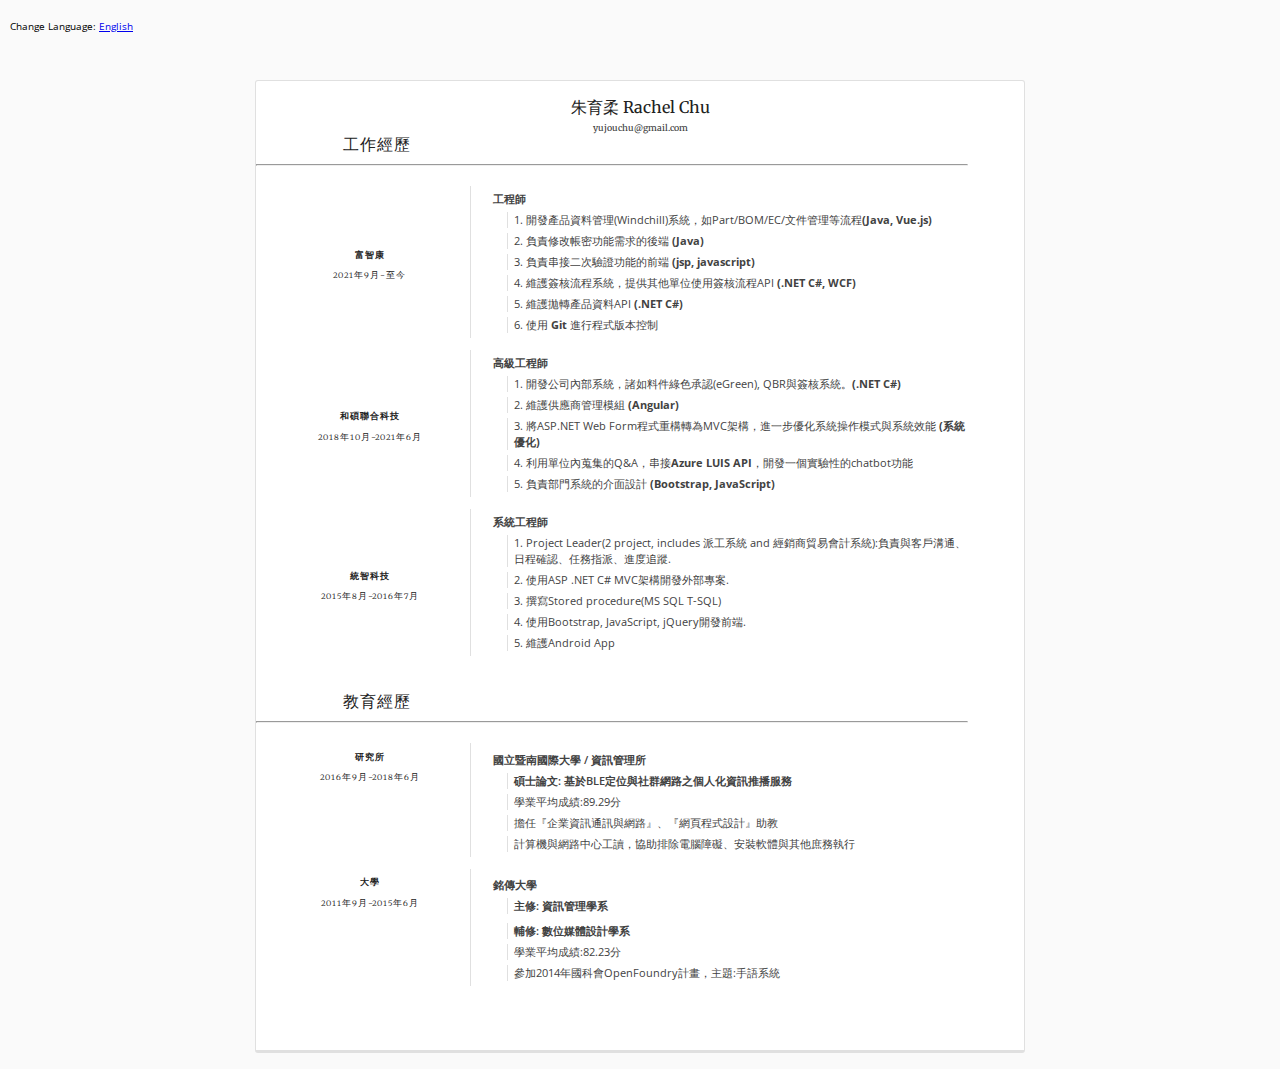
<file: index.html>
<!DOCTYPE html>
<html>  
    <head>
        <meta charset="utf-8">
        <meta name="viewport" content="width=device-width, user-scalable=no, minimal-ui">
        <title>Rachel Chu</title>
        <link href='https://fonts.googleapis.com/css?family=Merriweather:400,300,700'
        rel='stylesheet' type='text/css'>
        <link href='https://fonts.googleapis.com/css?family=Open+Sans:400,300,600'
        rel='stylesheet' type='text/css'>
        <style>
            body, html {
              padding-top:2.5em;
              margin:0;
              background-color:#fafafa;
            }
            
            .note {
              display:block;
              position: absolute;
              top:10px;
              left:10px;
            
              font-family: "Open Sans";
              font-size: 0.6em;
            }
            
            .new {
              background-color: #81C784;
            
              border: 1px solid #757575;
              padding: 1px;
              border-radius: 4px;
            
            }
            
            /* Header */
            
            header {
              width:100%;
              vertical-align: middle;
              text-align: center;
             
            }
            
            .header-content {
              display: inline-block;
            }
            
            .pic {
              margin: 0 auto;
              margin-top:-3.5em;
              border-radius:10em;
              height:6em;
              width:6em;

              
              border: 2px solid #e0e0e0;
              transition : all 0.5s linear;
            }
            
            @-webkit-keyframes wiggle {
              0%   {
                transform: rotate(0deg);
              }
              25%  {
                transform: rotate(-30deg);
              }
              50%  {
                transform: rotate(15deg);
              }
              100% {
                transform: rotate(0deg);
              }
            }
            
            .pic:hover {
              /*Webkit fix*/
              -webkit-transform: translateZ(0);
              
              cursor:pointer;
              
              -webkit-animation: wiggle 0.7s cubic-bezier(0.6, -0.28, 0.735, 0.045);
            }
            
            .header-text {
              margin-top:0.5em;
            }
            
            header p {
              text-align:center;
              font-family: "Merriweather";
              
              margin:0;
              
              color: #212121;
            }
            
            .first-name {
               font-size: 1.05em;
            }
            
            .subtitle {
              font-family: "Merriweather";
              padding-top:.3em;
              font-size:0.55em;
              font-weight:500;
              color: #424242;
            }
            
            /* Information */
            
            .paper {
              margin: 0 auto;
              margin-bottom:1em;
              
              background-color:white;
              width:60%;
              
              padding:0.5em 0 0.5em 0;
              
              border-top: 1px solid #e0e0e0;
              border-left: 1px solid #e0e0e0;
              border-right: 1px solid #e0e0e0;
              border-bottom: 3px solid #e0e0e0;
              border-radius:3px;
            }
            
            @media(max-width:992px) {
              .paper {
                width:80%;
              }
            }
            
            /* Content Part */
            
            .content-wrapper {
              padding-right:7.25%;
            }
            
            .content {
              display:table;
              width:100%;
              
              padding-top:1.5em;
              
              /*border-top: 1px solid #eeeeee;*/
            }
            
            .content:last-child {
              margin-bottom: 2em;
            }
            
            body > div > article > div > section:last-child {
              padding-bottom:1.5em;
            }
            
            .row {
                display:table-row;
            }
            .row div {
                display:table-cell;
            }
            
            .content-cat {
              font-family: "Merriweather";
              font-variant:small-caps;
              font-weight:300;
              letter-spacing: 1px;
              color: #212121;
              font-size:0.975em;
              text-align:center;
              vertical-align:middle;
              padding-left:2%;
              width:30%;
            }
            
             .content-title {
              font-weight:300;
              letter-spacing: 1px;
              color: #212121;
              font-size:0.975em;
              text-align:center;
              vertical-align:middle;
              padding-left:2%;
              width:30%;
            }
            
            .content-cat p {
              font-size:0.55em;
              font-weight:600;
              margin-bottom:0;
            }
            
            .content-cat >.cat-small{
              font-size:0.55em;
              font-weight:200;
              margin-bottom:0;
			}
            .content-text {
              border-left:1px solid #e0e0e0;
              transition: border 0.66s ease-in;
            }
            
           
            .work-listing p {
              font-family: "Open Sans";
              font-size:0.7em;
              color: #424242;
              margin-left:2em;
              margin-top:0.45em;
              margin-bottom: 0.45em;
            }
            
            div.content-text.work-listing.education-listing > p:nth-child(2) {
              margin-top:0.25em;
            }
            
            .work-listing .highlight {
              font-family: "Open Sans";
              font-size:0.7em;
              font-weight:400;
              
              color: #424242;
              
              margin-left:3.25em;
              padding-left:0.5em;
              
              border-left:1px solid #e0e0e0;
              
            }
            
            .education-listing > .heading {
              font-weight:600;
              
              margin-top:0.75em;
              margin-left:2em;
            }
            
            .education-listing > .highlight {
              margin-left:3.25em;
            }
            
            .highlight {
              transition: border .33s ease-in;
            }
            
            .profiles-listing ul li, .profiles-listing ul li:first-child {
              width:32%;
              font-weight: normal;
            }
            
            .work-content, .education-content {
              padding-top: .75em;
            }
            
            section.content.education-content > div > div.content-cat {
              vertical-align: top;
            }
            
            div.content-text.skills-listing > p {
              font-family: "Open Sans";
              font-size:0.7em;
              font-weight:400;
            
              margin-left: 2em;
              margin-top: 0.45em;
              margin-bottom: 0.45em;
            }
            
            div.content-text.skills-listing > p > {
              color:#212121;
            }
            
            @media screen and (max-width: 600px) {
              body, html {
                padding-top: 30px;
              }
            
              .paper {
                width:95%;
              }
            
              .row div {
                display: block;
              }
            
              .content-cat {
                width: 100%;
              }
            
              .content-text ul li {
                width: 100%;
              }
            
              .content-text ul li:first-child {
                width: 100%;
              }
              
              .education-listing > .highlight {
                margin-left: 30px;
              }
            }
        </style>
        <style media="print">
            body, html {
              background-color: white;
              padding-top: 1.5em;
            }
            
            .paper {
              width:100%;
              border: 0;
            
              padding-top: 0;
            }
            
            header p {
              font-size: 1.3em;
            }
            
            .subtitle {
              font-size: 0.7em;
            }
            
            .header-pic {
              display:none;
            }
            
            .profiles {
              display:none;
            }
            
            .content {
              page-break-inside:avoid; 
              page-break-after:auto;
            }
            
            .header-text {
              float:left;
              margin-top: -1.6em;
            }
            
            .content-wrapper > .content:first-child {
              padding-top: 2em;
            }
            
            .content:last-child {
              padding-bottom: 0;
            }
            
            .content-cat {
              width:33%;
              color:black;
              text-align: left;
            }
            
            .content-cat p {
              font-size:0.6em;
              font-weight: 600;
            }
            
            header p, .content-text, .work-listing p, .content-text ul li:first-child, .work-listing .highlight, .content-text.skills-listing > ul > li > .highlight {
              color:black;
            }
            
            .content-text.skills-listing > ul > li span, .subtitle {
              color:#212121;
            }
            
            .content-text ul:last-child {
              margin-bottom: 0.25em;
            }
            
            .content-text ul li:first-child {
              width:50%;
            }
            
            .profiles-listing ul li:first-child {
              width:32%;
            }
            
            div.content-text.skills-listing > ul > li {
              width:33%;
            }
            
            .work-listing p {
              margin-bottom: 0.1em;
            }
            
            div.content-text.skills-listing > ul > li > p {
              margin-top: 0.4em;
              margin-bottom: 0.5em;
            }
            
            div.content-text.skills-listing > ul > li {
              padding-left: 1.5em;
            }
            
            div.content-text.skills-listing > ul > li:first-child {
              padding-left: 2em;
            }
            
            .note {
              display:none;
            }
            
            .content-text:hover {
              border-left:1px solid #eeeeee;
            }
            
            .content-text ul li a:hover {
              color:#4fc3f7;
            }
            
            .highlight:hover, .content-text.skills-listing > ul > li > .highlight:hover {
              border-left:1px solid #eeeeee;
            }
            
            .big-text {
              padding-top: 0;
            }
        </style>
    </head>
    <body>
  <div class="resume-wrapper">
    <article class="paper">
      <div class="note">
        <p>Change Language: <a href="/en/about.html">English</a></p>
      </div>
      <header>
        <div class="header-content">
          <div class="header-text">
            <p>朱育柔 Rachel Chu</p>
            <p class="subtitle">yujouchu@gmail.com</p>
          </div>
        </div>
      </header>
      <div class="content-wrapper">
        <!--  Work Experience -->
        <div class="content-title">工作經歷</div>
        <hr />
        <section class="content work-content">
            <div class="row">
              <div class="content-cat">
                <p>富智康</p>
                <p class="cat-small">2021年9月-至今</p>
              </div>
              <div class="content-text work-listing">
                <p><strong>工程師</strong></p>
                <p class="highlight">1. 開發產品資料管理(Windchill)系統，如Part/BOM/EC/文件管理等流程<strong>(Java, Vue.js)</strong></p>
                <p class="highlight">2. 負責修改帳密功能需求的後端 <strong>(Java)</strong></p>  
                <p class="highlight">3.	負責串接二次驗證功能的前端 <strong>(jsp, javascript)</strong></p>  
                <p class="highlight">4.	維護簽核流程系統，提供其他單位使用簽核流程API <strong>(.NET C#, WCF)</strong> </p>
                <p class="highlight">5.	維護拋轉產品資料API <strong>(.NET C#)</strong></p>  
                <p class="highlight">6.	使用 <strong>Git</strong> 進行程式版本控制</p>  
              </div>
            </div>
          </section>

        <section class="content work-content">
          <div class="row">
            <div class="content-cat">
              <p>和碩聯合科技</p>
              <p class="cat-small">2018年10月-2021年6月</p>
            </div>
            <div class="content-text work-listing">
              <p><strong>高級工程師</strong></p>
              <p class="highlight">1. 開發公司內部系統，諸如料件綠色承認(eGreen), QBR與簽核系統。<strong>(.NET C#)</strong></p>
              <p class="highlight">2. 維護供應商管理模組 <strong>(Angular)</strong></p>
              <p class="highlight">3. 將ASP.NET Web Form程式重構轉為MVC架構，進一步優化系統操作模式與系統效能 <strong>(系統優化)</strong></p>
              <p class="highlight">4. 利用單位內蒐集的Q&A，串接<strong>Azure LUIS API</strong>，開發一個實驗性的chatbot功能</p>
              <p class="highlight">5. 負責部門系統的介面設計 <strong>(Bootstrap, JavaScript)</strong></p>
            </div>
          </div>
        </section>

        <section class="content work-content">
          <div class="row">
            <div class="content-cat">
              <p>統智科技</p>
              <p class="cat-small">2015年8月-2016年7月</p>
            </div>
            <div class="content-text work-listing">
              <p><strong>系統工程師</strong></p>
              <p class="highlight">1. Project Leader(2 project, includes 派工系統 and 經銷商貿易會計系統):負責與客戶溝通、日程確認、任務指派、進度追蹤.</p>
              <p class="highlight">2. 使用ASP .NET C# MVC架構開發外部專案.</p>
              <p class="highlight">3. 撰寫Stored procedure(MS SQL T-SQL)</p>
              <p class="highlight">4. 使用Bootstrap, JavaScript, jQuery開發前端.</p>
              <p class="highlight">5. 維護Android App</p>
            </div>
          </div>
        </section>

        <br /><br />
        <!--  Education -->
        <div class="content-title">教育經歷</div>
        <hr />
        <section class="content education-content">
          <div class="row">
            <div class="content-cat">
              <p>研究所</p>
              <p class="cat-small">2016年9月-2018年6月</p>
            </div>
            <div class="content-text work-listing education-listing">
              <p class="heading">國立暨南國際大學 / 資訊管理所</p>
              <p class="heading highlight">
                碩士論文: 基於BLE定位與社群網路之個人化資訊推播服務
              </p>
              <p class="highlight">學業平均成績:89.29分</p>
              <p class="highlight">
                擔任『企業資訊通訊與網路』、『網頁程式設計』助教
              </p>
              <p class="highlight">
                計算機與網路中心工讀，協助排除電腦障礙、安裝軟體與其他庶務執行
              </p>
            </div>
          </div>
        </section>
        <section class="content education-content">
          <div class="row">
            <div class="content-cat">
              <p>大學</p>
              <p class="cat-small">2011年9月-2015年6月</p>
            </div>
            <div class="content-text work-listing education-listing">
              <p class="heading">銘傳大學</p>
              <p class="heading highlight">主修: 資訊管理學系</p>
              <p class="heading highlight">輔修: 數位媒體設計學系</p>
              <p class="highlight">學業平均成績:82.23分</p>
              <p class="highlight">
                參加2014年國科會OpenFoundry計畫，主題:手語系統
              </p>
            </div>
          </div>
        </section>
        <!--  Education -->
      </div>
    </article>
  </div>
</body>


</html>
</file>
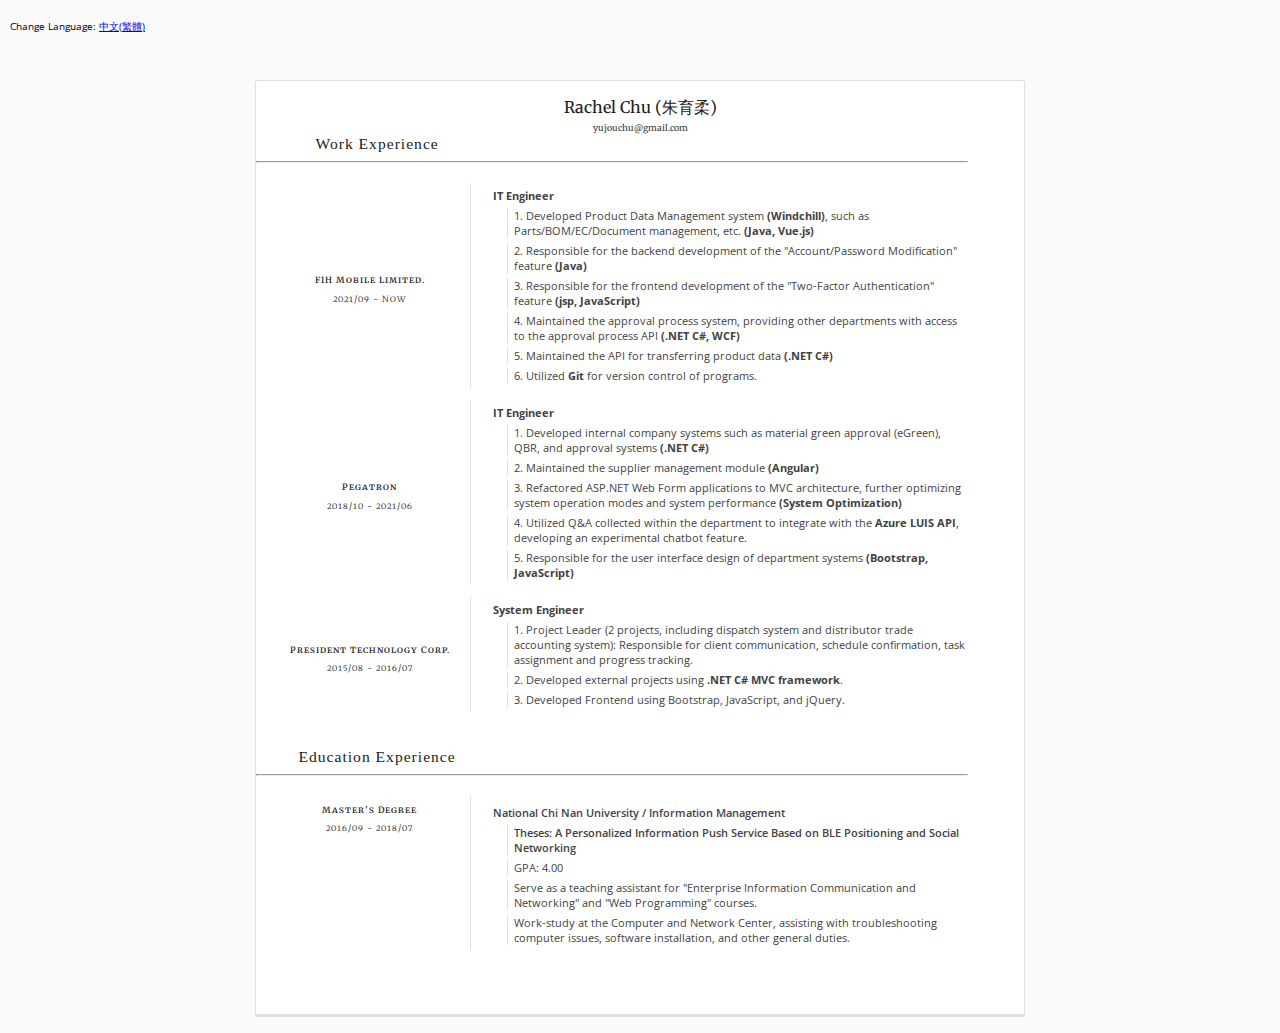
<file: en/about.html>
<!DOCTYPE html>
<html>  
    <head>
        <meta charset="utf-8">
        <meta name="viewport" content="width=device-width, user-scalable=no, minimal-ui">
        <title>Rachel Chu</title>
        <link href='https://fonts.googleapis.com/css?family=Merriweather:400,300,700'
        rel='stylesheet' type='text/css'>
        <link href='https://fonts.googleapis.com/css?family=Open+Sans:400,300,600'
        rel='stylesheet' type='text/css'>
        <style>
            body, html {
              padding-top:2.5em;
              margin:0;
              background-color:#fafafa;
            }
            
            .note {
              display:block;
              position: absolute;
              top:10px;
              left:10px;
            
              font-family: "Open Sans";
              font-size: 0.6em;
            }
            
            .new {
              background-color: #81C784;
            
              border: 1px solid #757575;
              padding: 1px;
              border-radius: 4px;
            
            }
            
            /* Header */
            
            header {
              width:100%;
              vertical-align: middle;
              text-align: center;
             
            }
            
            .header-content {
              display: inline-block;
            }
            
            .pic {
              margin: 0 auto;
              margin-top:-3.5em;
              border-radius:10em;
              height:6em;
              width:6em;

              
              border: 2px solid #e0e0e0;
              transition : all 0.5s linear;
            }
            
            @-webkit-keyframes wiggle {
              0%   {
                transform: rotate(0deg);
              }
              25%  {
                transform: rotate(-30deg);
              }
              50%  {
                transform: rotate(15deg);
              }
              100% {
                transform: rotate(0deg);
              }
            }
            
            .pic:hover {
              /*Webkit fix*/
              -webkit-transform: translateZ(0);
              
              cursor:pointer;
              
              -webkit-animation: wiggle 0.7s cubic-bezier(0.6, -0.28, 0.735, 0.045);
            }
            
            .header-text {
              margin-top:0.5em;
            }
            
            header p {
              text-align:center;
              font-family: "Merriweather";
              
              margin:0;
              
              color: #212121;
            }
            
            .first-name {
               font-size: 1.05em;
            }
            
            .subtitle {
              font-family: "Merriweather";
              padding-top:.3em;
              font-size:0.55em;
              font-weight:500;
              color: #424242;
            }
            
            /* Information */
            
            .paper {
              margin: 0 auto;
              margin-bottom:1em;
              
              background-color:white;
              width:60%;
              
              padding:0.5em 0 0.5em 0;
              
              border-top: 1px solid #e0e0e0;
              border-left: 1px solid #e0e0e0;
              border-right: 1px solid #e0e0e0;
              border-bottom: 3px solid #e0e0e0;
              border-radius:3px;
            }
            
            @media(max-width:992px) {
              .paper {
                width:80%;
              }
            }
            
            /* Content Part */
            
            .content-wrapper {
              padding-right:7.25%;
            }
            
            .content {
              display:table;
              width:100%;
              
              padding-top:1.5em;
              
              /*border-top: 1px solid #eeeeee;*/
            }
            
            .content:last-child {
              margin-bottom: 2em;
            }
            
            body > div > article > div > section:last-child {
              padding-bottom:1.5em;
            }
            
            .row {
                display:table-row;
            }
            .row div {
                display:table-cell;
            }
            
            .content-cat {
              font-family: "Merriweather";
              font-variant:small-caps;
              font-weight:300;
              letter-spacing: 1px;
              color: #212121;
              font-size:0.975em;
              text-align:center;
              vertical-align:middle;
              padding-left:2%;
              width:30%;
            }
            
             .content-title {
              font-weight:300;
              letter-spacing: 1px;
              color: #212121;
              font-size:0.975em;
              text-align:center;
              vertical-align:middle;
              padding-left:2%;
              width:30%;
            }
            
            .content-cat p {
              font-size:0.55em;
              font-weight:600;
              margin-bottom:0;
            }
            
            .content-cat >.cat-small{
              font-size:0.55em;
              font-weight:200;
              margin-bottom:0;
			}
            .content-text {
              border-left:1px solid #e0e0e0;
              transition: border 0.66s ease-in;
            }
            
           
            .work-listing p {
              font-family: "Open Sans";
              font-size:0.7em;
              color: #424242;
              margin-left:2em;
              margin-top:0.45em;
              margin-bottom: 0.45em;
            }
            
            div.content-text.work-listing.education-listing > p:nth-child(2) {
              margin-top:0.25em;
            }
            
            .work-listing .highlight {
              font-family: "Open Sans";
              font-size:0.7em;
              font-weight:400;
              
              color: #424242;
              
              margin-left:3.25em;
              padding-left:0.5em;
              
              border-left:1px solid #e0e0e0;
              
            }
            
            .education-listing > .heading {
              font-weight:600;
              
              margin-top:0.75em;
              margin-left:2em;
            }
            
            .education-listing > .highlight {
              margin-left:3.25em;
            }
            
            .highlight {
              transition: border .33s ease-in;
            }
            
            .profiles-listing ul li, .profiles-listing ul li:first-child {
              width:32%;
              font-weight: normal;
            }
            
            .work-content, .education-content {
              padding-top: .75em;
            }
            
            section.content.education-content > div > div.content-cat {
              vertical-align: top;
            }
            
            div.content-text.skills-listing > p {
              font-family: "Open Sans";
              font-size:0.7em;
              font-weight:400;
            
              margin-left: 2em;
              margin-top: 0.45em;
              margin-bottom: 0.45em;
            }
            
            div.content-text.skills-listing > p > {
              color:#212121;
            }
            
            @media screen and (max-width: 600px) {
              body, html {
                padding-top: 30px;
              }
            
              .paper {
                width:95%;
              }
            
              .row div {
                display: block;
              }
            
              .content-cat {
                width: 100%;
              }
            
              .content-text ul li {
                width: 100%;
              }
            
              .content-text ul li:first-child {
                width: 100%;
              }
              
              .education-listing > .highlight {
                margin-left: 30px;
              }
            }
        </style>
        <style media="print">
            body, html {
              background-color: white;
              padding-top: 1.5em;
            }
            
            .paper {
              width:100%;
              border: 0;
            
              padding-top: 0;
            }
            
            header p {
              font-size: 1.3em;
            }
            
            .subtitle {
              font-size: 0.7em;
            }
            
            .header-pic {
              display:none;
            }
            
            .profiles {
              display:none;
            }
            
            .content {
              page-break-inside:avoid; 
              page-break-after:auto;
            }
            
            .header-text {
              float:left;
              margin-top: -1.6em;
            }
            
            .content-wrapper > .content:first-child {
              padding-top: 2em;
            }
            
            .content:last-child {
              padding-bottom: 0;
            }
            
            .content-cat {
              width:33%;
              color:black;
              text-align: left;
            }
            
            .content-cat p {
              font-size:0.6em;
              font-weight: 600;
            }
            
            header p, .content-text, .work-listing p, .content-text ul li:first-child, .work-listing .highlight, .content-text.skills-listing > ul > li > .highlight {
              color:black;
            }
            
            .content-text.skills-listing > ul > li span, .subtitle {
              color:#212121;
            }
            
            .content-text ul:last-child {
              margin-bottom: 0.25em;
            }
            
            .content-text ul li:first-child {
              width:50%;
            }
            
            .profiles-listing ul li:first-child {
              width:32%;
            }
            
            div.content-text.skills-listing > ul > li {
              width:33%;
            }
            
            .work-listing p {
              margin-bottom: 0.1em;
            }
            
            div.content-text.skills-listing > ul > li > p {
              margin-top: 0.4em;
              margin-bottom: 0.5em;
            }
            
            div.content-text.skills-listing > ul > li {
              padding-left: 1.5em;
            }
            
            div.content-text.skills-listing > ul > li:first-child {
              padding-left: 2em;
            }
            
            .note {
              display:none;
            }
            
            .content-text:hover {
              border-left:1px solid #eeeeee;
            }
            
            .content-text ul li a:hover {
              color:#4fc3f7;
            }
            
            .highlight:hover, .content-text.skills-listing > ul > li > .highlight:hover {
              border-left:1px solid #eeeeee;
            }
            
            .big-text {
              padding-top: 0;
            }
        </style>
    </head>
    <body>
  <div class="resume-wrapper">
    <article class="paper">
        <div class="note">
            <p>Change Language: <a href="../index.html">中文(繁體)</a></p>
          </div>
      <header>
        <div class="header-content">
          <div class="header-text">
            <p>Rachel Chu (朱育柔)</p>
            <p class="subtitle">yujouchu@gmail.com</p>
          </div>
        </div>
      </header>
      <div class="content-wrapper">
        <!--  Work Experience -->
        <div class="content-title">Work Experience</div>
        <hr />
        <section class="content work-content">
            <div class="row">
              <div class="content-cat">
                <p>FIH Mobile Limited.</p>
                <p class="cat-small">2021/09 ~ Now</p>
              </div>
              <div class="content-text work-listing">
                <p><strong>IT Engineer</strong></p>
                <p class="highlight">1. Developed Product Data Management system <strong>(Windchill)</strong>, such as Parts/BOM/EC/Document management, etc. <strong>(Java, Vue.js)</strong></p>
                <p class="highlight">2. Responsible for the backend development of the "Account/Password Modification" feature <strong>(Java)</strong></p>
                <p class="highlight">3. Responsible for the frontend development of the "Two-Factor Authentication" feature <strong>(jsp, JavaScript)</strong></p>
                <p class="highlight">4. Maintained the approval process system, providing other departments with access to the approval process API <strong>(.NET C#, WCF)</strong></p>
                <p class="highlight">5. Maintained the API for transferring product data <strong>(.NET C#)</strong></p>
                <p class="highlight">6. Utilized <strong>Git</strong> for version control of programs.</p>
            </div>
            </div>
          </section>

        <section class="content work-content">
          <div class="row">
            <div class="content-cat">
              <p>Pegatron</p>
              <p class="cat-small">2018/10 ~ 2021/06</p>
            </div>
            <div class="content-text work-listing">
              <p><strong>IT Engineer</strong></p>
              <p class="highlight">1. Developed internal company systems such as material green approval (eGreen), QBR, and approval systems <strong>(.NET C#)</strong></p>
              <p class="highlight">2. Maintained the supplier management module <strong>(Angular)</strong></p>
              <p class="highlight">3. Refactored ASP.NET Web Form applications to MVC architecture, further optimizing system operation modes and system performance <strong>(System Optimization)</strong></p>
              <p class="highlight">4. Utilized Q&A collected within the department to integrate with the <strong>Azure LUIS API</strong>, developing an experimental chatbot feature.</p>
              <p class="highlight">5. Responsible for the user interface design of department systems <strong>(Bootstrap, JavaScript)</strong></p>
            </div>
          </div>
        </section>

        <section class="content work-content">
          <div class="row">
            <div class="content-cat">
              <p>President Technology Corp.</p>
              <p class="cat-small">2015/08 ~ 2016/07</p>
            </div>
            <div class="content-text work-listing">
              <p><strong>System Engineer</strong></p>
              <p class="highlight">1. Project Leader (2 projects, including dispatch system and distributor trade accounting system): Responsible for client communication, schedule confirmation, task assignment and progress tracking.</p>
              <p class="highlight">2. Developed external projects using <strong>.NET C# MVC framework</strong>. </p>
              <p class="highlight">3. Developed Frontend using Bootstrap, JavaScript, and jQuery.</p>

            </div>
          </div>
        </section>

        <br /><br />
        <!--  Education -->
        <div class="content-title">Education Experience</div>
        <hr />
        <section class="content education-content">
          <div class="row">
            <div class="content-cat">
              <p>Master's Degree</p>
              <p class="cat-small">2016/09 ~ 2018/07</p>
            </div>
            <div class="content-text work-listing education-listing">
              <p class="heading">National Chi Nan University / Information Management</p>
              <p class="heading highlight">
                Theses: A Personalized Information Push Service Based on BLE Positioning and Social Networking
              </p>
              <p class="highlight">GPA: 4.00</p>
              <p class="highlight">
                Serve as a teaching assistant for "Enterprise Information Communication and Networking" and "Web Programming" courses.
              </p>
              <p class="highlight">
                Work-study at the Computer and Network Center, assisting with troubleshooting computer issues, software installation, and other general duties.
              </p>
            </div>
          </div>
        </section>
        <!--  Education -->
      </div>
    </article>
  </div>
</body>


</html>
</file>
